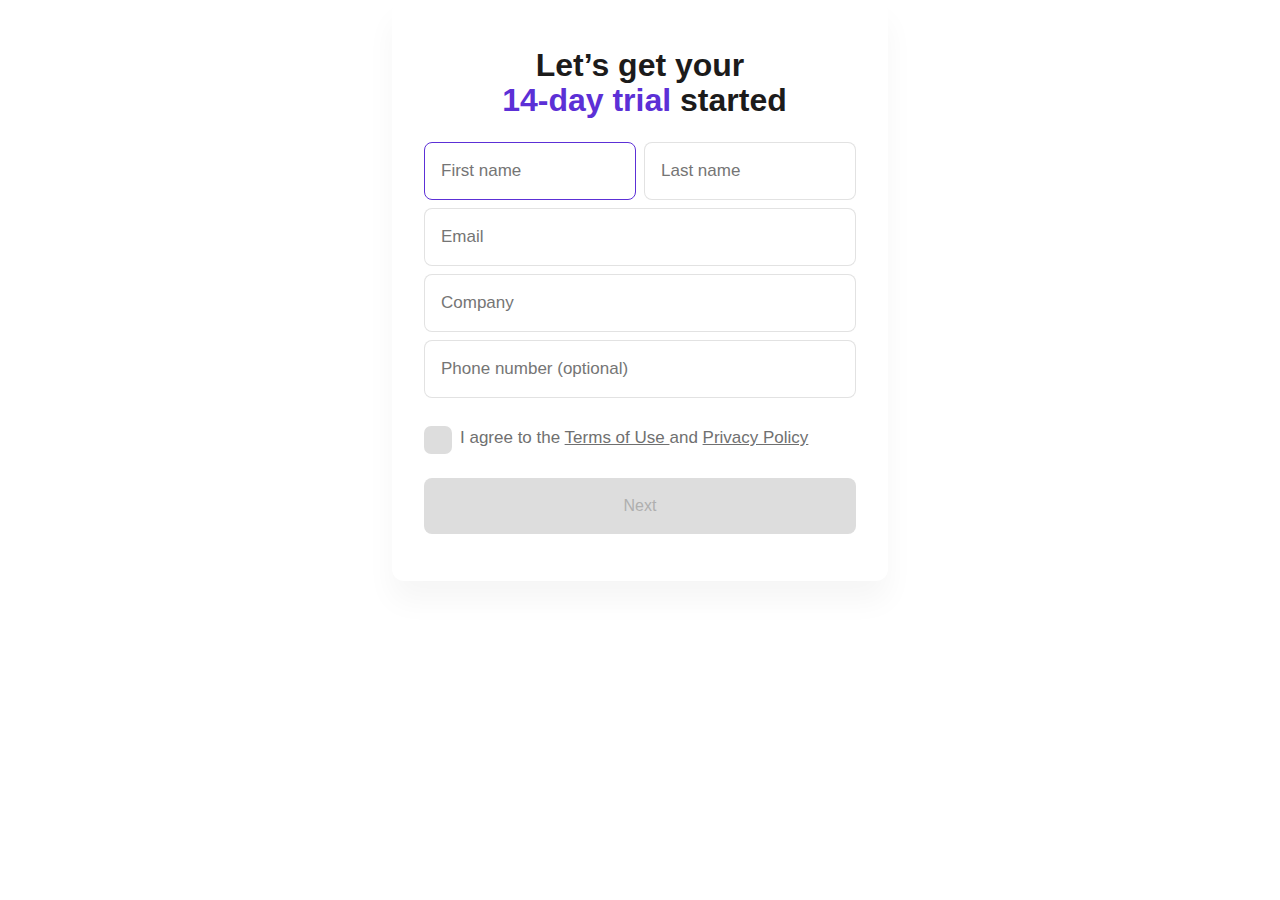
<file: index.html>
<!DOCTYPE html>
<html>
<head>
  <title></title>
  <link rel="stylesheet" type="text/css" href="./style.css">
</head>
<body>
  <div class="ft-form-container XXsnipcss_extracted_selector_selectionXX">
    <div class="ft-form-block w-form">
      <form id="wf-form-Free-Trial-Form" name="wf-form-Free-Trial-Form" data-name="Free Trial Form" class="ft-form">
        <div data-animation="outin" data-hide-arrows="1" data-disable-swipe="1" data-duration="250" data-infinite="1" class="form-slider w-slider" role="region" aria-label="carousel">
          <div class="ft-form-mask w-slider-mask" id="w-slider-mask-0">
            <div class="w-slide" aria-label="1 of 2" role="group" style="transform: translateX(0px); opacity: 1;">
              <div class="form-header">
                <h3 class="heading-2">
                  Let’s get your
                  <br>
                  ‍
                  <span class="purple-text-span">
                    14-day trial
                  </span>
                  started
                </h3>
              </div>
              <div class="w-layout-grid form-grid">
                <input type="text" class="text-field w-node-c6a9f95c-bc27-177a-69eb-3865409c6d2a-409c6d1b w-input" autofocus="true" maxlength="256" name="firstname" data-name="firstname" placeholder="First name" id="First-name">
                <input type="text" class="text-field w-node-c6a9f95c-bc27-177a-69eb-3865409c6d2b-409c6d1b w-input" maxlength="256" name="lastname" data-name="lastname" placeholder="Last name" id="Last-name">
                <input type="email" class="text-field w-node-c6a9f95c-bc27-177a-69eb-3865409c6d2c-409c6d1b w-input" maxlength="256" name="email" data-name="Email" placeholder="Email" id="Email" required="">
                <div id="Error-email-is-taken" class="text-block w-node-c6a9f95c-bc27-177a-69eb-3865409c6d2d-409c6d1b" style="display: none;">
                  Email is already taken. Do you want to 
                  <a href="https://app.simpo.io/">
                    sign in
                  </a>
                  instead?
                </div>
                <input type="text" class="text-field w-node-c6a9f95c-bc27-177a-69eb-3865409c6d32-409c6d1b w-input" maxlength="256" name="company" data-name="Company" placeholder="Company" id="Company">
                <input type="tel" class="text-field w-node-c6a9f95c-bc27-177a-69eb-3865409c6d33-409c6d1b w-input" maxlength="256" name="phone" data-name="phone" placeholder="Phone number (optional)" id="Phone-number">
              </div>
              <label class="w-checkbox checkbox-field">
                <div class="w-checkbox-input w-checkbox-input--inputType-custom checkbox clickable-terms">
                </div>
                <span class="w-form-label">
                  <span class="gray-text-span clickable-terms">
                    I agree to the 
                  </span>
                  <a href="https://www.simpo.com/legal/terms-of-use" target="_blank" class="link underlined-link">
                    <span class="gray-text-span">
                      Terms of Use
                    </span>
                  </a>
                  <span class="gray-text-span clickable-terms">
                    and 
                  </span>
                  <a href="https://www.simpo.com/legal/privacy-policy" target="_blank" class="link underlined-link">
                    <span class="gray-text-span">
                      Privacy Policy
                    </span>
                  </a>
                </span>
              </label>
              <a id="Next-button" href="#" class="next-button disabled-button w-button">
                Next
              </a>
            </div>
            <div aria-live="off" aria-atomic="true" class="w-slider-aria-label" data-wf-ignore="">
            </div>
            <div aria-live="polite" aria-atomic="true" class="w-slider-aria-label" data-wf-ignore="">
            </div>
          </div>
          <div id="Slider-next-button" class="right-arrow w-slider-arrow-right" role="button" tabindex="0" aria-controls="w-slider-mask-0" aria-label="next slide">
          </div>
          <div class="form-slide-nav w-slider-nav w-round">
            <div class="w-slider-dot w-active" data-wf-ignore="" aria-label="Show slide 1 of 2" aria-selected="true" role="button" tabindex="0">
            </div>
            <div class="w-slider-dot" data-wf-ignore="" aria-label="Show slide 2 of 2" aria-selected="false" role="button" tabindex="-1">
            </div>
          </div>
        </div>
      </form>
    </div>
    <div class="w-embed w-script">
    </div>
  </div>

  <script>
    document.querySelectorAll(".clickable-terms").forEach(function(element){
      element.addEventListener("click", function(e){
        e.stopPropagation();
        e.preventDefault();

        if(document.querySelector('.w-checkbox-checked')){
          document.querySelector(".w-checkbox-input--inputType-custom").classList.remove('w-checkbox-checked');
          document.querySelector(".next-button").classList.add('disabled-button');

        }else{
          document.querySelector(".w-checkbox-input--inputType-custom").classList.add('w-checkbox-checked');
          document.querySelector(".next-button").classList.remove('disabled-button');
        }
      });
    });

    function submitForm(){
        if(!document.querySelector('.next-button.disabled-button')){
          
          var queryParams = [];
          ['firstname', 'lastname', 'email', 'company', 'phone'].forEach(function(name){
            var value = document.querySelector('[name="' + name + '"]').value;
            var keyValue = name + '=' + encodeURIComponent(value);
            queryParams.push(keyValue);
          });
          

          var redirect = 'https://www.simpo.com/free-trial?' + queryParams.join('&');
          
          // if embedded, redirect parent
          if (top.location != self.location){
            top.location = redirect;
          }else{
            window.location.href = redirect;
          }


        }
    }

    document.querySelector('.next-button').addEventListener('click', submitForm);
  </script>

</body>
</html>
</file>
<file: style.css>
@font-face { 
font-family:'Graphik web';
src:url('https://uploads-ssl.webflow.com/5f3c116981bc7e0af30a9d4d/5f3c45333a8157f89a8143e3_Graphik-Bold-Web.woff2') format('woff2'), url('https://uploads-ssl.webflow.com/5f3c116981bc7e0af30a9d4d/5f3c45325f784f5d2811b1c5_Graphik-Bold-Web.woff') format('woff');    border: 0 transparent;
    border-radius: 7px;
    background-color: #5c30d6;
    background-image: url(https://uploads-ssl.webflow.com/5f3c116…/5f4592d…_check.svg);
    background-size: auto;
font-weight:700;
font-style:normal;
font-display:auto;
} 
@font-face { 
font-family:'Graphik web';
src:url('https://uploads-ssl.webflow.com/5f3c116981bc7e0af30a9d4d/5f3c45333a815768be8143e4_Graphik-Regular-Web.woff2') format('woff2'), url('https://uploads-ssl.webflow.com/5f3c116981bc7e0af30a9d4d/5f3c4533346c6a001ec17218_Graphik-Regular-Web.woff') format('woff');
font-weight:400;
font-style:normal;
font-display:auto;
} 
@font-face { 
font-family:'Graphik web';
src:url('https://uploads-ssl.webflow.com/5f3c116981bc7e0af30a9d4d/5f3c453353a0e2527debe7be_Graphik-Semibold-Web.woff2') format('woff2'), url('https://uploads-ssl.webflow.com/5f3c116981bc7e0af30a9d4d/5f3c4533cf6f7133ccb36820_Graphik-Semibold-Web.woff') format('woff');
font-weight:600;
font-style:normal;
font-display:auto;
} 
@font-face { 
font-family:'Graphik web';
src:url('https://uploads-ssl.webflow.com/5f3c116981bc7e0af30a9d4d/5f3c8e6af51c3f72732204f9_Graphik-Medium-Web.woff2') format('woff2'), url('https://uploads-ssl.webflow.com/5f3c116981bc7e0af30a9d4d/5f3c8e6a39b633edc896e31e_Graphik-Medium-Web.woff') format('woff');
font-weight:500;
font-style:normal;
font-display:auto;
} 
* { 
    -webkit-box-sizing: border-box; 
    -moz-box-sizing: border-box; 
    box-sizing: border-box;
} 

.w-container { 
    margin-left: auto; 
    margin-right: auto; 
    max-width: 940px;
} 

.container { 
    padding: 0; 
    padding-top: 0px; 
    padding-right: 0px; 
    padding-bottom: 0px; 
    padding-left: 0px;
} 

body { 
    margin: 0; 
    min-height: 100%; 
    background-color: #fff; 
    line-height: 20px; 
    font-family: 'Graphik web',sans-serif; 
    color: #1c1b1b; 
    font-size: 17px; 
    margin-top: 0px; 
    margin-right: 0px; 
    margin-bottom: 0px; 
    margin-left: 0px;
} 

html { 
    font-family: sans-serif; 
    -ms-text-size-adjust: 100%; 
    -webkit-text-size-adjust: 100%; 
    height: 100%; 
    text-size-adjust: 100%;
} 

.ft-form-container { 
    width: 100%; 
    max-width: 496px; 
    margin-right: auto; 
    margin-left: auto; 
    padding: 40px 32px 32px; 
    border-radius: 12px; 
    background-color: #fff; 
    box-shadow: 0 20px 30px 0 rgba(0,0,0,.04); 
    padding-top: 40px; 
    padding-right: 32px; 
    padding-bottom: 32px; 
    padding-left: 32px; 
    border-top-left-radius: 12px; 
    border-top-right-radius: 12px; 
    border-bottom-right-radius: 12px; 
    border-bottom-left-radius: 12px;
} 

.w-form { 
    margin: 0 0 15px; 
    margin-top: 0px; 
    margin-right: 0px; 
    margin-bottom: 15px; 
    margin-left: 0px;
} 

.ft-form-block { 
    position: relative; 
    height: 100%;
} 

.w-embed:after, .w-embed:before { 
    content: " "; 
    display: table; 
    grid-column-start: 1; 
    grid-row-start: 1; 
    grid-column-end: 2; 
    grid-row-end: 2;
} 

.w-embed:after { 
    clear: both;
} 

.ft-form { 
    height: 100%;
} 

.w-form-done { 
    display: none; 
    padding: 20px; 
    text-align: center; 
    background-color: #ddd; 
    padding-top: 20px; 
    padding-right: 20px; 
    padding-bottom: 20px; 
    padding-left: 20px;
} 

.ft-success { 
    padding-top: 75px; 
    padding-bottom: 75px; 
    border-radius: 8px; 
    background-color: #fff; 
    background-image: radial-gradient(circle farthest-corner at 50% 50%,#fefdfe 51%,#fff); 
    color: #1c1b1b; 
    font-size: 32px; 
    line-height: 1.25em; 
    font-weight: 700; 
    border-top-left-radius: 8px; 
    border-top-right-radius: 8px; 
    border-bottom-right-radius: 8px; 
    border-bottom-left-radius: 8px;
} 

.w-form-fail { 
    display: none; 
    margin-top: 10px; 
    padding: 10px; 
    background-color: #ffdede; 
    padding-top: 10px; 
    padding-right: 10px; 
    padding-bottom: 10px; 
    padding-left: 10px;
} 

.w-slider { 
    position: relative; 
    height: 300px; 
    text-align: center; 
    background: #ddd; 
    clear: both; 
    -webkit-tap-highlight-color: transparent; 
    tap-highlight-color: rgba(0,0,0,0); 
    background-image: initial; 
    background-position-x: initial; 
    background-position-y: initial; 
    background-size: initial; 
    background-repeat-x: initial; 
    background-repeat-y: initial; 
    background-attachment: initial; 
    background-origin: initial; 
    background-clip: initial; 
    background-color: rgb(221, 221, 221);
} 

.form-slider { 
    height: 100%; 
    background-color: transparent;
} 

.margin { 
    margin-bottom: 40px;
} 

img { 
    border: 0; 
    vertical-align: middle; 
    display: inline-block; 
    max-width: 100%; 
    border-top-width: 0px; 
    border-right-width: 0px; 
    border-bottom-width: 0px; 
    border-left-width: 0px; 
    border-top-style: initial; 
    border-right-style: initial; 
    border-bottom-style: initial; 
    border-left-style: initial; 
    border-top-color: initial; 
    border-right-color: initial; 
    border-bottom-color: initial; 
    border-left-color: initial; 
    border-image-source: initial; 
    border-image-slice: initial; 
    border-image-width: initial; 
    border-image-outset: initial; 
    border-image-repeat: initial;
} 

.w-slider-mask { 
    position: relative; 
    display: block; 
    overflow: hidden; 
    z-index: 1; 
    left: 0; 
    right: 0; 
    height: 100%; 
    white-space: nowrap; 
    overflow-x: hidden; 
    overflow-y: hidden;
} 

.w-slider-arrow-left, .w-slider-arrow-right { 
    position: absolute; 
    width: 80px; 
    top: 0; 
    right: 0; 
    bottom: 0; 
    left: 0; 
    margin: auto; 
    cursor: pointer; 
    overflow: hidden; 
    color: #fff; 
    font-size: 40px; 
    -webkit-tap-highlight-color: transparent; 
    tap-highlight-color: rgba(0,0,0,0); 
    -webkit-user-select: none; 
    -moz-user-select: none; 
    -ms-user-select: none; 
    user-select: none; 
    margin-top: auto; 
    margin-right: auto; 
    margin-bottom: auto; 
    margin-left: auto; 
    overflow-x: hidden; 
    overflow-y: hidden;
} 

.w-slider-arrow-left { 
    z-index: 3; 
    right: auto;
} 

.left-arrow { 
    left: 0; 
    top: 0; 
    right: auto; 
    bottom: auto; 
    width: 36px; 
    height: 36px;
} 

.w-slider-arrow-right { 
    z-index: 4; 
    left: auto;
} 

.right-arrow { 
    position: relative; 
    left: 0; 
    right: 0; 
    display: -webkit-box; 
    display: -webkit-flex; 
    display: -ms-flexbox; 
    display: flex; 
    width: 0%; 
    height: 0; 
    -webkit-box-orient: horizontal; 
    -webkit-box-direction: normal; 
    -webkit-flex-direction: row; 
    -ms-flex-direction: row; 
    flex-direction: row; 
    -webkit-box-pack: center; 
    -webkit-justify-content: center; 
    -ms-flex-pack: center; 
    justify-content: center; 
    -webkit-box-align: center; 
    -webkit-align-items: center; 
    -ms-flex-align: center; 
    align-items: center; 
    border-radius: 0; 
    background-color: #fff; 
    color: #fff; 
    font-size: 16px; 
    text-align: center; 
    border-top-left-radius: 0px; 
    border-top-right-radius: 0px; 
    border-bottom-right-radius: 0px; 
    border-bottom-left-radius: 0px;
} 

.w-slider-nav { 
    position: absolute; 
    z-index: 2; 
    top: auto; 
    right: 0; 
    bottom: 0; 
    left: 0; 
    margin: auto; 
    padding-top: 10px; 
    height: 40px; 
    text-align: center; 
    -webkit-tap-highlight-color: transparent; 
    tap-highlight-color: rgba(0,0,0,0); 
    margin-top: auto; 
    margin-right: auto; 
    margin-bottom: auto; 
    margin-left: auto;
} 

.form-slide-nav { 
    display: none;
} 

.w-slide { 
    position: relative; 
    display: inline-block; 
    vertical-align: top; 
    width: 100%; 
    height: 100%; 
    white-space: normal; 
    text-align: left;
} 

.w-slider-aria-label { 
    border: 0; 
    clip: rect(0 0 0 0); 
    height: 1px; 
    margin: -1px; 
    overflow: hidden; 
    padding: 0; 
    position: absolute; 
    width: 1px; 
    border-top-width: 0px; 
    border-right-width: 0px; 
    border-bottom-width: 0px; 
    border-left-width: 0px; 
    border-top-style: initial; 
    border-right-style: initial; 
    border-bottom-style: initial; 
    border-left-style: initial; 
    border-top-color: initial; 
    border-right-color: initial; 
    border-bottom-color: initial; 
    border-left-color: initial; 
    border-image-source: initial; 
    border-image-slice: initial; 
    border-image-width: initial; 
    border-image-outset: initial; 
    border-image-repeat: initial; 
    margin-top: -1px; 
    margin-right: -1px; 
    margin-bottom: -1px; 
    margin-left: -1px; 
    overflow-x: hidden; 
    overflow-y: hidden; 
    padding-top: 0px; 
    padding-right: 0px; 
    padding-bottom: 0px; 
    padding-left: 0px;
} 

.w-slider-dot { 
    position: relative; 
    display: inline-block; 
    width: 1em; 
    height: 1em; 
    background-color: rgba(255,255,255,.4); 
    cursor: pointer; 
    margin: 0 3px .5em; 
    transition: background-color .1s,color .1s; 
    margin-top: 0px; 
    margin-right: 3px; 
    margin-bottom: 0.5em; 
    margin-left: 3px; 
    transition-duration: 0.1s, 0.1s; 
    transition-timing-function: ease, ease; 
    transition-delay: 0s, 0s; 
    transition-property: background-color, color;
} 

.w-slider-dot.w-active { 
    background-color: #fff;
} 

.w-slider-nav.w-round > div  { 
    border-radius: 100%; 
    border-top-left-radius: 100%; 
    border-top-right-radius: 100%; 
    border-bottom-right-radius: 100%; 
    border-bottom-left-radius: 100%;
} 

.form-header { 
    width: 100%; 
    max-width: 400px; 
    margin-right: auto; 
    margin-bottom: 24px; 
    margin-left: auto; 
    text-align: center;
} 

.w-layout-grid { 
    display: -ms-grid; 
    display: grid; 
    grid-auto-columns: 1fr; 
    -ms-grid-columns: 1fr 1fr; 
    grid-template-columns: 1fr 1fr; 
    -ms-grid-rows: auto auto; 
    grid-template-rows: auto auto; 
    grid-row-gap: 16px; 
    grid-column-gap: 16px; 
    row-gap: 16px; 
    column-gap: 16px;
} 

.form-grid { 
    margin-bottom: 24px; 
    grid-column-gap: 8px; 
    grid-row-gap: 8px; 
    -ms-grid-rows: auto auto auto; 
    grid-template-rows: auto auto auto; 
    column-gap: 8px; 
    row-gap: 8px;
} 

label { 
    display: block; 
    margin-bottom: 5px; 
    font-weight: 700;
} 

.w-checkbox { 
    display: block; 
    margin-bottom: 5px; 
    padding-left: 20px;
    cursor: pointer;
} 

.checkbox-field { 
    display: -webkit-box; 
    display: -webkit-flex; 
    display: -ms-flexbox; 
    display: flex; 
    margin-bottom: 24px; 
    -webkit-box-align: center; 
    -webkit-align-items: center; 
    -ms-flex-align: center; 
    align-items: center;
} 

.w-checkbox:before { 
    content: ' '; 
    display: table; 
    -ms-grid-column-span: 1; 
    grid-column-end: 2; 
    -ms-grid-column: 1; 
    grid-column-start: 1; 
    -ms-grid-row-span: 1; 
    grid-row-end: 2; 
    -ms-grid-row: 1; 
    grid-row-start: 1;
} 

.w-checkbox:after { 
    content: ' '; 
    display: table; 
    -ms-grid-column-span: 1; 
    grid-column-end: 2; 
    -ms-grid-column: 1; 
    grid-column-start: 1; 
    -ms-grid-row-span: 1; 
    grid-row-end: 2; 
    -ms-grid-row: 1; 
    grid-row-start: 1; 
    clear: both;
} 

a { 
    background-color: transparent; 
    color: #5c30d6; 
    text-decoration: none; 
    text-decoration-line: none; 
    text-decoration-thickness: initial; 
    text-decoration-style: initial; 
    text-decoration-color: initial;
} 

.w-button { 
    display: inline-block; 
    padding: 9px 15px; 
    background-color: #3898ec; 
    color: #fff; 
    border: 0; 
    line-height: inherit; 
    text-decoration: none; 
    cursor: pointer; 
    border-radius: 0; 
    padding-top: 9px; 
    padding-right: 15px; 
    padding-bottom: 9px; 
    padding-left: 15px; 
    border-top-width: 0px; 
    border-right-width: 0px; 
    border-bottom-width: 0px; 
    border-left-width: 0px; 
    border-top-style: initial; 
    border-right-style: initial; 
    border-bottom-style: initial; 
    border-left-style: initial; 
    border-top-color: initial; 
    border-right-color: initial; 
    border-bottom-color: initial; 
    border-left-color: initial; 
    border-image-source: initial; 
    border-image-slice: initial; 
    border-image-width: initial; 
    border-image-outset: initial; 
    border-image-repeat: initial; 
    text-decoration-line: none; 
    text-decoration-thickness: initial; 
    text-decoration-style: initial; 
    text-decoration-color: initial; 
    border-top-left-radius: 0px; 
    border-top-right-radius: 0px; 
    border-bottom-right-radius: 0px; 
    border-bottom-left-radius: 0px;
} 

.next-button { 
    display: -webkit-box; 
    display: -webkit-flex; 
    display: -ms-flexbox; 
    display: flex; 
    width: 100%; 
    height: 56px; 
    -webkit-box-pack: center; 
    -webkit-justify-content: center; 
    -ms-flex-pack: center; 
    justify-content: center; 
    -webkit-box-align: center; 
    -webkit-align-items: center; 
    -ms-flex-align: center; 
    align-items: center; 
    border: 0 solid #000; 
    border-radius: 8px; 
    background-color: #5c30d6; 
    font-size: 16px; 
    text-align: center; 
    text-decoration: none; 
    cursor: pointer; 
    border-top-width: 0px; 
    border-right-width: 0px; 
    border-bottom-width: 0px; 
    border-left-width: 0px; 
    border-top-style: solid; 
    border-right-style: solid; 
    border-bottom-style: solid; 
    border-left-style: solid; 
    border-top-color: rgb(0, 0, 0); 
    border-right-color: rgb(0, 0, 0); 
    border-bottom-color: rgb(0, 0, 0); 
    border-left-color: rgb(0, 0, 0); 
    border-image-source: initial; 
    border-image-slice: initial; 
    border-image-width: initial; 
    border-image-outset: initial; 
    border-image-repeat: initial; 
    border-top-left-radius: 8px; 
    border-top-right-radius: 8px; 
    border-bottom-right-radius: 8px; 
    border-bottom-left-radius: 8px; 
    text-decoration-line: none; 
    text-decoration-thickness: initial; 
    text-decoration-style: initial; 
    text-decoration-color: initial;
} 

.next-button.disabled-button { 
    background-color: #ddd; 
    color: #afafaf; 
    cursor: default;
} 

.radio-button-grid { 
    margin-top: 56px; 
    margin-bottom: 56px; 
    padding-left: 4px; 
    grid-column-gap: 8px; 
    grid-row-gap: 8px; 
    -ms-grid-rows: auto; 
    grid-template-rows: auto; 
    column-gap: 8px; 
    row-gap: 8px;
} 

button, input, optgroup, select, textarea { 
    color: inherit; 
    font: inherit; 
    margin: 0; 
    font-style: inherit; 
    font-variant-ligatures: inherit; 
    font-variant-caps: inherit; 
    font-variant-numeric: inherit; 
    font-variant-east-asian: inherit; 
    font-weight: inherit; 
    font-stretch: inherit; 
    font-size: inherit; 
    line-height: inherit; 
    font-family: inherit; 
    margin-top: 0px; 
    margin-right: 0px; 
    margin-bottom: 0px; 
    margin-left: 0px;
} 

input { 
    line-height: normal;
} 

input.w-button { 
    -webkit-appearance: button; 
    appearance: button;
} 

input:not([type="checkbox"]):not([type="radio"]) { 
    -webkit-appearance: none; 
    appearance: none;
} 

h1, h2, h3, h4, h5, h6 { 
    font-weight: 700; 
    margin-bottom: 10px;
} 

h3 { 
    margin-top: 8px; 
    margin-bottom: 16px; 
    font-size: 32px; 
    line-height: 1.1em; 
    font-weight: 700;
} 

.w-input, .w-select { 
    display: block; 
    width: 100%; 
    height: 38px; 
    padding: 8px 12px; 
    margin-bottom: 10px; 
    font-size: 14px; 
    line-height: 1.42857143; 
    color: #333; 
    vertical-align: middle; 
    background-color: #fff; 
    border: 1px solid #ccc; 
    padding-top: 8px; 
    padding-right: 12px; 
    padding-bottom: 8px; 
    padding-left: 12px; 
    border-top-width: 1px; 
    border-right-width: 1px; 
    border-bottom-width: 1px; 
    border-left-width: 1px; 
    border-top-style: solid; 
    border-right-style: solid; 
    border-bottom-style: solid; 
    border-left-style: solid; 
    border-top-color: rgb(204, 204, 204); 
    border-right-color: rgb(204, 204, 204); 
    border-bottom-color: rgb(204, 204, 204); 
    border-left-color: rgb(204, 204, 204); 
    border-image-source: initial; 
    border-image-slice: initial; 
    border-image-width: initial; 
    border-image-outset: initial; 
    border-image-repeat: initial;
} 

.text-field { 
    height: 58px; 
    margin-bottom: 0; 
    padding: 0 16px; 
    border-style: solid; 
    border-width: 1px; 
    border-color: hsla(0,0%,43.9%,.2); 
    border-radius: 8px; 
    background-color: #fff; 
    color: #707070; 
    font-size: 17px; 
    padding-top: 0px; 
    padding-right: 16px; 
    padding-bottom: 0px; 
    padding-left: 16px; 
    border-top-style: solid; 
    border-right-style: solid; 
    border-bottom-style: solid; 
    border-left-style: solid; 
    border-top-width: 1px; 
    border-right-width: 1px; 
    border-bottom-width: 1px; 
    border-left-width: 1px; 
    border-top-color: rgba(112, 112, 112, 0.2); 
    border-right-color: rgba(112, 112, 112, 0.2); 
    border-bottom-color: rgba(112, 112, 112, 0.2); 
    border-left-color: rgba(112, 112, 112, 0.2); 
    border-top-left-radius: 8px; 
    border-top-right-radius: 8px; 
    border-bottom-right-radius: 8px; 
    border-bottom-left-radius: 8px;
} 

.w-input:focus, .w-select:focus { 
    border-color: #3898ec; 
    outline: 0; 
    border-top-color: rgb(56, 152, 236); 
    border-right-color: rgb(56, 152, 236); 
    border-bottom-color: rgb(56, 152, 236); 
    border-left-color: rgb(56, 152, 236); 
    outline-color: initial; 
    outline-style: initial; 
    outline-width: 0px;
} 

.text-field:focus { 
    border-color: #5c30d6; 
    border-top-color: rgb(92, 48, 214); 
    border-right-color: rgb(92, 48, 214); 
    border-bottom-color: rgb(92, 48, 214); 
    border-left-color: rgb(92, 48, 214);
} 

#Company.w-node-c6a9f95c-bc27-177a-69eb-3865409c6d32-409c6d1b, #Email.w-node-c6a9f95c-bc27-177a-69eb-3865409c6d2c-409c6d1b, #Error-email-is-taken.w-node-c6a9f95c-bc27-177a-69eb-3865409c6d2d-409c6d1b, #Phone-number.w-node-c6a9f95c-bc27-177a-69eb-3865409c6d33-409c6d1b, #w-node-c6a9f95c-bc27-177a-69eb-3865409c6d48-409c6d1b, #w-node-c6a9f95c-bc27-177a-69eb-3865409c6d4c-409c6d1b, #w-node-c6a9f95c-bc27-177a-69eb-3865409c6d50-409c6d1b, #w-node-c6a9f95c-bc27-177a-69eb-3865409c6d54-409c6d1b, #w-node-c6a9f95c-bc27-177a-69eb-3865409c6d58-409c6d1b { 
    -ms-grid-row: span 1; 
    grid-row-start: span 1; 
    -ms-grid-row-span: 1; 
    grid-row-end: span 1; 
    -ms-grid-column: span 2; 
    grid-column-start: span 2; 
    -ms-grid-column-span: 2; 
    grid-column-end: span 2;
} 

.text-block { 
    display: none; 
    margin-top: -5px; 
    margin-bottom: 0; 
    font-size: 12px;
} 

.w-checkbox-input { 
    float: left; 
    margin: 4px 0 0 -20px; 
    line-height: normal; 
    margin-top: 4px; 
    margin-right: 0px; 
    margin-bottom: 0px; 
    margin-left: -20px;
} 

.w-checkbox-input--inputType-custom { 
    border-width: 1px; 
    border-color: #ccc; 
    border-top: 1px solid #ccc; 
    border-bottom: 1px solid #ccc; 
    border-left: 1px solid #ccc; 
    border-style: solid; 
    width: 12px; 
    height: 12px; 
    border-radius: 2px; 
    border-right-width: 1px; 
    border-right-color: rgb(204, 204, 204); 
    border-top-width: 1px; 
    border-top-color: rgb(204, 204, 204); 
    border-bottom-width: 1px; 
    border-bottom-color: rgb(204, 204, 204); 
    border-left-width: 1px; 
    border-left-color: rgb(204, 204, 204); 
    border-top-style: solid; 
    border-right-style: solid; 
    border-bottom-style: solid; 
    border-left-style: solid; 
    border-top-left-radius: 2px; 
    border-top-right-radius: 2px; 
    border-bottom-right-radius: 2px; 
    border-bottom-left-radius: 2px;
} 

.checkbox { 
    width: 28px; 
    height: 28px; 
    margin-right: 8px; 
    border: 0 transparent; 
    border-radius: 7px; 
    background-color: #ddd; 
    -webkit-transition: .1s; 
    transition: .1s; 
    border-top-width: 0px; 
    border-right-width: 0px; 
    border-bottom-width: 0px; 
    border-left-width: 0px; 
    border-top-style: initial; 
    border-right-style: initial; 
    border-bottom-style: initial; 
    border-left-style: initial; 
    border-top-color: transparent; 
    border-right-color: transparent; 
    border-bottom-color: transparent; 
    border-left-color: transparent; 
    border-image-source: initial; 
    border-image-slice: initial; 
    border-image-width: initial; 
    border-image-outset: initial; 
    border-image-repeat: initial; 
    border-top-left-radius: 7px; 
    border-top-right-radius: 7px; 
    border-bottom-right-radius: 7px; 
    border-bottom-left-radius: 7px; 
    transition-duration: 0.1s; 
    transition-timing-function: ease; 
    transition-delay: 0s; 
    transition-property: all;
} 

input[type="checkbox"], input[type="radio"] { 
    box-sizing: border-box; 
    padding: 0; 
    padding-top: 0px; 
    padding-right: 0px; 
    padding-bottom: 0px; 
    padding-left: 0px;
} 

.w-form-label { 
    display: inline-block; 
    cursor: pointer; 
    font-weight: 400; 
    margin-bottom: 0;
} 

.w-radio { 
    display: block; 
    margin-bottom: 5px; 
    padding-left: 20px;
} 

.radio-button-field { 
    display: -webkit-box; 
    display: -webkit-flex; 
    display: -ms-flexbox; 
    display: flex; 
    margin-bottom: 10px; 
    -webkit-box-align: center; 
    -webkit-align-items: center; 
    -ms-flex-align: center; 
    align-items: center; 
    font-size: 20px;
} 

.w-radio:after, .w-radio:before { 
    content: " "; 
    display: table; 
    grid-column-start: 1; 
    grid-row-start: 1; 
    grid-column-end: 2; 
    grid-row-end: 2;
} 

.w-radio:after { 
    clear: both;
} 

.purple-text-span { 
    color: #5c30d6;
} 

.gray-text-span { 
    color: #707070;
} 

.link { 
    color: #707070;
} 

.link.underlined-link { 
    text-decoration: underline; 
    text-decoration-line: underline; 
    text-decoration-thickness: initial; 
    text-decoration-style: initial; 
    text-decoration-color: initial;
} 

.w-radio-input { 
    margin: 3px 0 0 -20px; 
    line-height: normal; 
    float: left; 
    margin-top: 3px; 
    margin-right: 0px; 
    margin-bottom: 0px; 
    margin-left: -20px;
} 

.w-form-formradioinput--inputType-custom { 
    border-width: 1px; 
    border-color: #ccc; 
    border-top: 1px solid #ccc; 
    border-bottom: 1px solid #ccc; 
    border-left: 1px solid #ccc; 
    border-style: solid; 
    width: 12px; 
    height: 12px; 
    border-radius: 50%; 
    border-right-width: 1px; 
    border-right-color: rgb(204, 204, 204); 
    border-top-width: 1px; 
    border-top-color: rgb(204, 204, 204); 
    border-bottom-width: 1px; 
    border-bottom-color: rgb(204, 204, 204); 
    border-left-width: 1px; 
    border-left-color: rgb(204, 204, 204); 
    border-top-style: solid; 
    border-right-style: solid; 
    border-bottom-style: solid; 
    border-left-style: solid; 
    border-top-left-radius: 50%; 
    border-top-right-radius: 50%; 
    border-bottom-right-radius: 50%; 
    border-bottom-left-radius: 50%;
} 

.radio-button { 
    width: 28px; 
    height: 28px; 
    margin-right: 12px; 
    border: 1px solid #ddd; 
    border-top-width: 1px; 
    border-right-width: 1px; 
    border-bottom-width: 1px; 
    border-left-width: 1px; 
    border-top-style: solid; 
    border-right-style: solid; 
    border-bottom-style: solid; 
    border-left-style: solid; 
    border-top-color: rgb(221, 221, 221); 
    border-right-color: rgb(221, 221, 221); 
    border-bottom-color: rgb(221, 221, 221); 
    border-left-color: rgb(221, 221, 221); 
    border-image-source: initial; 
    border-image-slice: initial; 
    border-image-width: initial; 
    border-image-outset: initial; 
    border-image-repeat: initial;
} 


.w-checkbox-checked{
    border: 0 transparent;
    border-radius: 7px;
    background-color: #5c30d6;
    background-image: url(./checked.svg);
    background-repeat: no-repeat;
    background-position: center;
}
</file>
